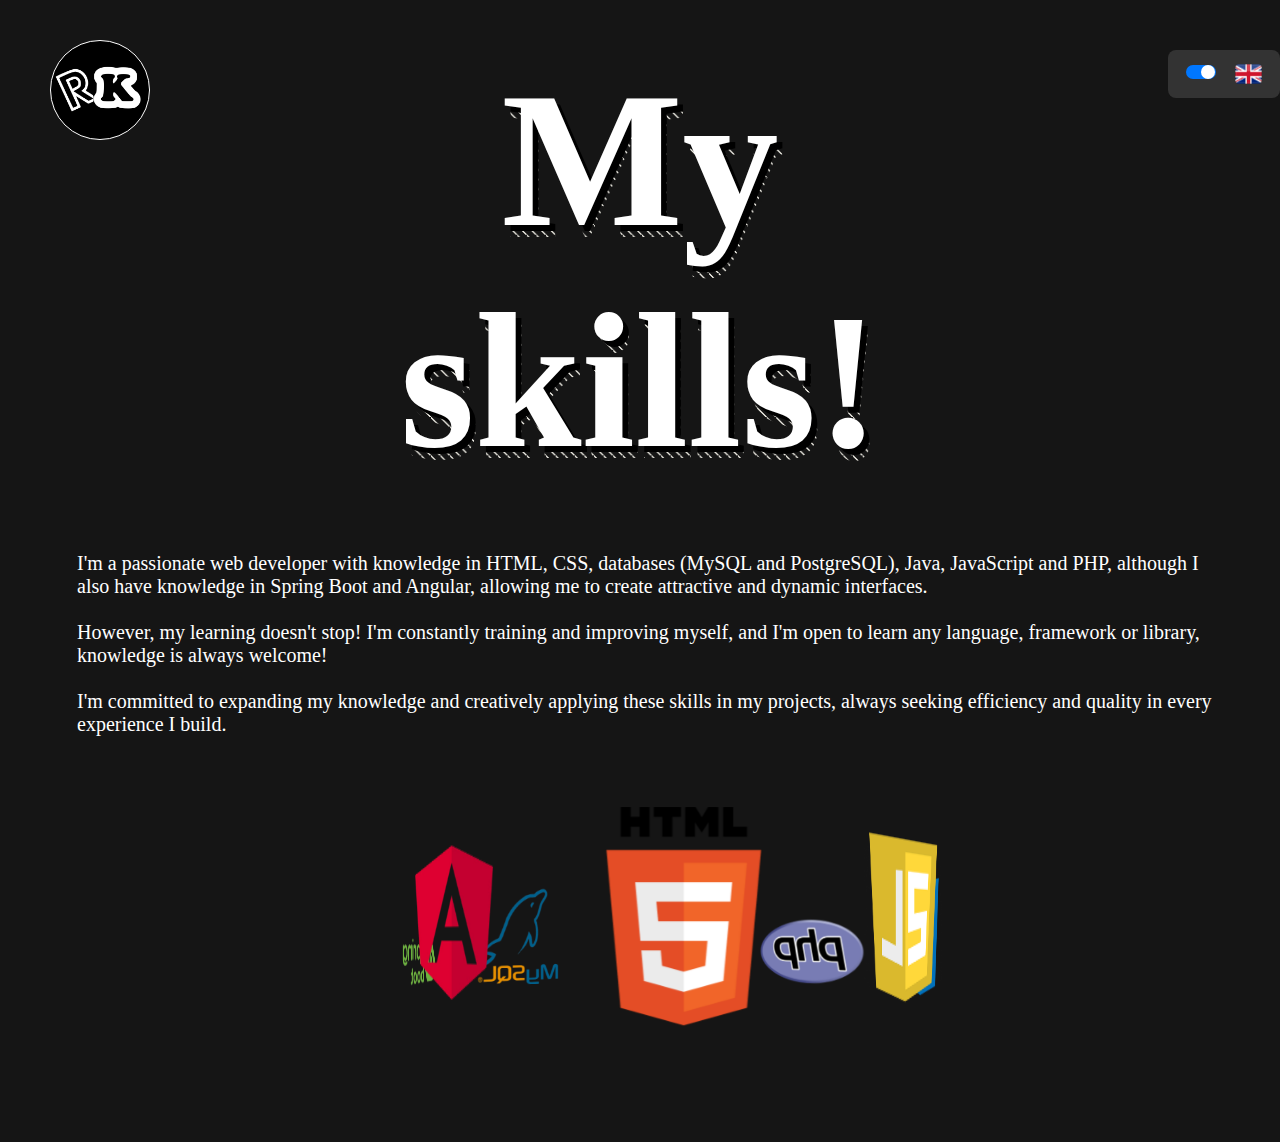
<file: htmls/skills.html>
<!DOCTYPE html>
<html lang="en">
<head>
    <meta charset="UTF-8">
    <meta name="viewport" content="width=device-width, initial-scale=1.0, maximum-scale=1.0, user-scalable=no">
    <link rel="stylesheet" href="../css/technologies.css">
    <script src="../js/skills.js"></script>
    <title>Skills</title>
</head>
<body>
    <div class="al-Logo">
      <a href="../index.html"><div class="logo"></div></a>
    </div>
    <div class="align-bar">
      <div class="horizontal-bar">
          <!-- Rounded switch -->
          <div>
              <label class="switch">
                  <input type="checkbox" onclick="changeLanguage()">
                  <span class="slider round"></span>
          </div>
          <img class="flag" id="flag" src="../img/UK_flag.png" alt="">
          </label>
      </div>
    </div>
    

    <h1 data-shadow='My skills!'>My skills!</h1>


    <div class="contenido">

      <div class="skills-text">
        <p data-es="Soy un apasionado desarrollador web con conocimientos en HTML, CSS, bases de datos (MySQL y PostgreSQL), Java, JavaScript y PHP, aunque también tengo conocimientos en Spring Boot y Angular, permitiéndome crear interfaces atractivas y dinámicas."
        data-en="I'm a passionate web developer with knowledge in HTML, CSS, databases (MySQL and PostgreSQL), Java, JavaScript and PHP, although I also have knowledge in Spring Boot and Angular, allowing me to create attractive and dynamic interfaces.">
        I'm a passionate web developer with knowledge in HTML, CSS, databases (MySQL and PostgreSQL), Java, JavaScript and PHP,
        although I also have knowledge in Spring Boot and Angular,
        allowing me to create attractive and dynamic interfaces.
        </p><br>
        <p data-es="Sin embargo, ¡mi aprendizaje no se detiene! Me sigo formando y mejoro constantemente, y estoy abierto a aprender cualquier lenguaje, framework o librería, ¡el conocimiento siempre es bienvenido!"
        data-en="However, my learning doesn't stop! I'm constantly training and improving myself, and I'm open to learn any language, framework or library, knowledge is always welcome!">
        However, my learning doesn't stop! I'm constantly training and improving myself,
        and I'm open to learn any language, framework or library, knowledge is always welcome!
          
        </p><br>
        <p data-es="Me comprometo a ampliar mis conocimientos y aplicar creativamente estas habilidades en mis proyectos, buscando siempre eficiencia y calidad en cada experiencia que construyo."
        data-en="I'm committed to expanding my knowledge and creatively applying these skills in my projects, always seeking efficiency and quality in every experience I build.">
        I'm committed to expanding my knowledge and creatively applying these skills in 
        my projects, always seeking efficiency and quality in every experience I build.
      </p>
      </div>

      <div id="wrapper">
        <div id="content">
          <div id="shape">
            <div class="plane p1"><img src="../img/html_TEC.png" alt=""></div>
            <div class="plane p2"><img src="../img/css_TEC.png" alt=""></div>
            <div class="plane p3"><img src="../img/js_TEC.png" alt=""></div>
            <div class="plane p4"><img src="../img/php_TEC.png" alt=""></div>
            <div class="plane p5"><img src="../img/java_TEC.png" alt=""></div>
            <div class="plane p6"><img src="../img/ts_TEC.png" alt=""></div>
            <div class="plane p7"><img src="../img/springBoot_TEC.png" alt=""></div>
            <div class="plane p8"><img src="../img/Angular_TEC.png" alt=""></div>
          </div>
        </div> 
      </div>
</body>
</html>
</file>
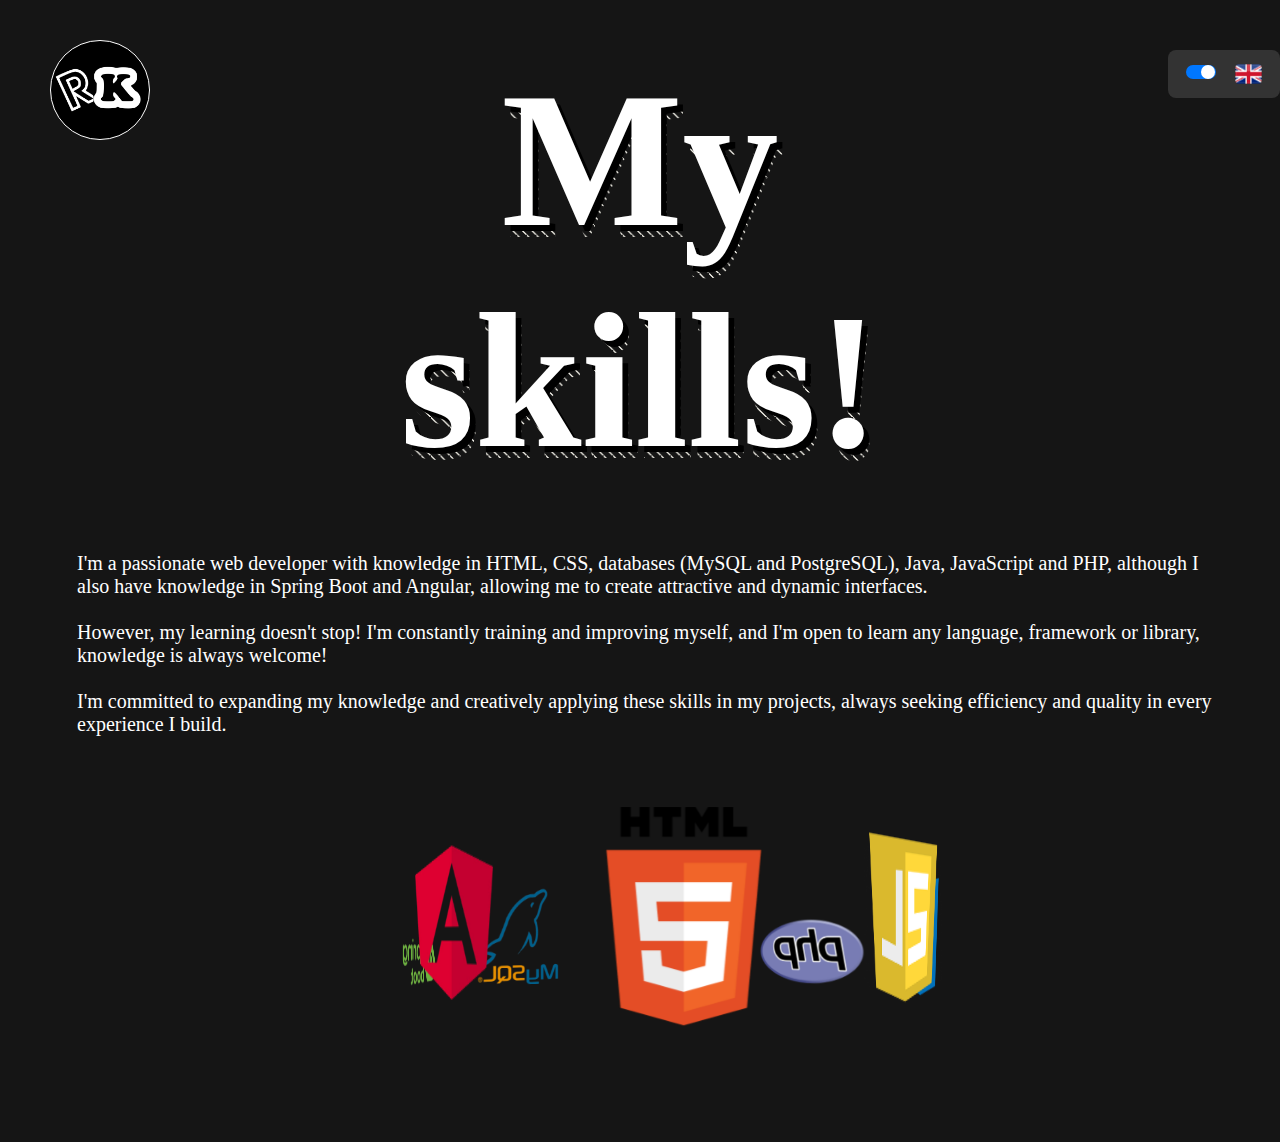
<file: htmls/technologies.html>
<!DOCTYPE html>
<html lang="en">
<head>
    <meta charset="UTF-8">
    <meta name="viewport" content="width=device-width, initial-scale=1.0, maximum-scale=1.0, user-scalable=no">
    <link rel="stylesheet" href="../css/technologies.css">
    <script src="../js/skills.js"></script>
    <title>Technologies</title>
</head>
<body>
    <div class="al-Logo">
      <a href="../index.html"><div class="logo"></div></a>
    </div>
    <div class="align-bar">
      <div class="horizontal-bar">
          <!-- Rounded switch -->
          <div>
              <label class="switch">
                  <input type="checkbox" onclick="changeLanguage()">
                  <span class="slider round"></span>
          </div>
          <img class="flag" id="flag" src="../img/UK_flag.png" alt="">
          </label>
      </div>
    </div>
    

    <h1 data-shadow='My skills!'>My skills!</h1>


    <div class="contenido">

      <div class="skills-text">
        <p data-es="Soy un apasionado desarrollador web con conocimientos en HTML, CSS, bases de datos (MySQL y PostgreSQL), Java, JavaScript y PHP, aunque también tengo conocimientos en Spring Boot y Angular, permitiéndome crear interfaces atractivas y dinámicas."
        data-en="I'm a passionate web developer with knowledge in HTML, CSS, databases (MySQL and PostgreSQL), Java, JavaScript and PHP, although I also have knowledge in Spring Boot and Angular, allowing me to create attractive and dynamic interfaces.">
        I'm a passionate web developer with knowledge in HTML, CSS, databases (MySQL and PostgreSQL), Java, JavaScript and PHP,
        although I also have knowledge in Spring Boot and Angular,
        allowing me to create attractive and dynamic interfaces.
        </p><br>
        <p data-es="Sin embargo, ¡mi aprendizaje no se detiene! Me sigo formando y mejoro constantemente, y estoy abierto a aprender cualquier lenguaje, framework o librería, ¡el conocimiento siempre es bienvenido!"
        data-en="However, my learning doesn't stop! I'm constantly training and improving myself, and I'm open to learn any language, framework or library, knowledge is always welcome!">
        However, my learning doesn't stop! I'm constantly training and improving myself,
        and I'm open to learn any language, framework or library, knowledge is always welcome!
          
        </p><br>
        <p data-es="Me comprometo a ampliar mis conocimientos y aplicar creativamente estas habilidades en mis proyectos, buscando siempre eficiencia y calidad en cada experiencia que construyo."
        data-en="I'm committed to expanding my knowledge and creatively applying these skills in my projects, always seeking efficiency and quality in every experience I build.">
        I'm committed to expanding my knowledge and creatively applying these skills in 
        my projects, always seeking efficiency and quality in every experience I build.
      </p>
      </div>

      <div id="wrapper">
        <div id="content">
          <div id="shape">
            <div class="plane p1"><img src="../img/html_TEC.png" alt=""></div>
            <div class="plane p2"><img src="../img/css_TEC.png" alt=""></div>
            <div class="plane p3"><img src="../img/js_TEC.png" alt=""></div>
            <div class="plane p4"><img src="../img/php_TEC.png" alt=""></div>
            <div class="plane p5"><img src="../img/java_TEC.png" alt=""></div>
            <div class="plane p6"><img src="../img/ts_TEC.png" alt=""></div>
            <div class="plane p7"><img src="../img/springBoot_TEC.png" alt=""></div>
            <div class="plane p8"><img src="../img/Angular_TEC.png" alt=""></div>
          </div>
        </div> 
      </div>
</body>
</html>
</file>
<file: css/technologies.css>
/*global styles*/
body {
    background: #111111fb;
    font-family: arial, helvetica, sans-serif;
    margin:0;
    padding:0;
    text-align: center;
    overflow-x: hidden;
  }
  html{
    padding: 0px;
    margin: 0px;
    width: 100%;
    height: 100%;
  }


  .al-Logo{
    width: 0%;
    height: 50px;
    padding-left: 50px;
    padding-top: 40px;
  }
  
  
  .logo{
    border: 1px solid white;
    width: 100px;
    height: 100px;
    background: url("../img/logo_mini.png");
    background-color: #000;
    background-repeat: no-repeat;
    background-position: 35%;
    background-size: 90%;
    border-radius: 50%;
  }
  .logo:hover{
    animation: flipped 1s forwards;
  }
  
  
  @keyframes flipped {
    from{
      transform: rotateY(0deg);
    }
    to{
      transform:rotateY(35deg);;
    }
  }

  



/* SWITCH SLIDER */


/* TURN ON-OFF LANGUAGE */
/* START */

/* The switch - the box around the slider */
.switch {
  position: relative;
  display: inline-block;
  width: 30px;
  height: 14px;
}

.flag{
  width: 27px;
  height: 20px;
}

/* Hide default HTML checkbox */
.switch input {
  opacity: 0;
  width: 0;
  height: 0;
}

/* The slider */
.slider {
  position: absolute;
  cursor: pointer;
  top: 0;
  left: 0;
  right: 0;
  bottom: 0;
  background-color: rgb(0, 119, 255);
  -webkit-transition: .4s;
  transition: .4s;
}

.slider:before {
  position: absolute;
  content: "";
  height: 14px;
  width: 14px;
  background-color: white;
  -webkit-transition: .4s;
  transition: .4s;
}

input:checked + .slider {
  background-color: #e6d924;
}

input:focus + .slider {
  box-shadow: 0 0 1px #2196F3;
}

input:checked + .slider:before {
  -webkit-transform: translateX(-16px);
  -ms-transform: translateX(-16px);
  transform: translateX(-16px);
}

/* Rounded sliders */
.slider.round {
  border-radius: 34px;
}

.slider.round:before {
  border-radius: 50%;
}



/* ENDS */




.horizontal-bar {
  display: flex;
  justify-content: space-evenly;
  align-items: center;
  width: 7em;
  height: 3rem;
  background-color: #333;
  animation: aparecerArriba 2s forwards;
  border-radius: 0.5em;
  z-index: 5;
}

@keyframes aparecerArriba {
  from {
      transform: translateY(-200%);
  }
  to {
      transform: translateY(-10%);
      position: fixed;
  }
}


.align-bar{
  width: 100%;
  display: flex;
  flex-direction: row;
  justify-content:flex-end;
  position: fixed;
  z-index: 6;
}




/* TITULO */

@import url(https://fonts.googleapis.com/css?family=Righteous);

*, *:before, *:after {
  margin: 0;
  padding: 0;
  box-sizing: border-box;
  position: relative;
  }

h1 {
  display: inline-block;
  color: white;
  font-family: 'Righteous', serif;
  font-size: 12em; 
  width: 42%;
  text-shadow: .03em .03em 0 rgb(0, 0, 0);
  }
  h1:after {
    content: attr(data-shadow);
    position: absolute;
    top: .06em; left: .06em;
    z-index: -1;
    text-shadow: none;
    background-image:
      linear-gradient(
        45deg,
        transparent 45%,
        hsla(48,20%,90%,1) 45%,
        hsla(48,20%,90%,1) 55%,
        transparent 0
        );
    background-size: .05em .05em;
    -webkit-background-clip: text;
    -webkit-text-fill-color: transparent;
  
    animation: shad-anim 15s linear infinite;
    }

@keyframes shad-anim {
  0% {background-position: 0 0}
  0% {background-position: 100% -100%}
  }


/* FIN TITULO */







/* CONTENIDO */
.contenido{
  padding-bottom: 0px;
  height: 650px;
  display: flex;
  flex-direction: row;
  justify-content: start;
  align-items: center;
}


.skills-text{
  padding-left: 100px;
  font-family: 'Righteous', serif;
  text-align: left;
  font-size: 30px;
  color: white;
  width: 60%;
  text-shadow: 12px 12px 12px solid rgb(236, 146, 9);
}

  
  #content {
    width: 500px;
    -webkit-perspective: 800;
    padding-left: 300px;
    perspective-origin: 50% 90px;
    transition: perspective, 1s;
  }
  
  #content:hover {
    perspective-origin: 50% -100px;
  }
  
  @keyframes spin {
    from { transform: rotateY(0); }
    to{ transform: rotateY(-360deg);}
  }
  
  #shape{
    margin: 0 auto;
    height: 200px;
    width: 200px;
    transform-style: preserve-3d;
    animation: spin 16s infinite linear;
    text-shadow: 0px  -1px  1px  #000;
     
  }
  
  .plane {
    position: absolute;
    height:250px;
    width: 250px;
    background-color: rgba(202, 202, 202, 0);
    border-radius: 50%;
    font-size: 10em;
    color: white;
  }
  
  .p1 img{
    width: 150px;
  }
  .p2 img{
    width: 100px;
  }
  .p3 img{
    width: 250px;
  }
  .p4 img{
    width: 150px;
  }
  .p5 img{
    width: 150px;
  }
  .p6 img{
    width: 120px;
  }
  .p7 img{
    width: 120px;
  }
  .p8 img{
    width: 150px;
  }
  
  #shape > .p1 {transform: translateZ(250px); }
  #shape > .p3 {transform: rotateY(45deg) translateZ(250px); }
  #shape > .p2 {transform: rotateY(90deg) translateZ(250px); }
  #shape > .p4 {transform: rotateY(135deg) translateZ(250px); }
  #shape > .p5 {transform: rotateY(180deg) translateZ(250px); }
  #shape > .p6 {transform: rotateY(225deg) translateZ(250px); }
  #shape > .p7 {transform: rotateY(270deg) translateZ(250px); }
  #shape > .p8 {transform: rotateY(315deg) translateZ(250px); }






@media (min-width:768px) and (max-width:1600px){
  .contenido{
    padding-top: 60px;
    flex-direction: column;
    gap: 7rem;
  }
  #content{
    padding-left: 10px;
  }

  .skills-text{
    width: 90%;
    justify-content: center;
    padding-left: 13px;
    font-size: 20px;
  }
}

@media (max-width:767px){
  .contenido{
    padding-top: 60px;
    flex-direction: column;
    gap: 7rem;
  }

  #content{
    padding-left: 10px;
  }
  h1 {
    padding-left: 40px;
    font-size: 6em; 
    width: 86%;
  }
  h1:after{
    padding-left: 40px;
  }

  .skills-text{
    width: 90%;
    justify-content: center;
    padding-left: 13px;
    font-size: 15px;
  }

  .al-Logo{
    padding-left: 10px;
    padding-top: 40px;
  }


  .logo{
    z-index: 5;
    width: 50px;
    height: 50px;
  }


.horizontal-bar{
  width: 7em;
  height: 3rem;
}

  .align-bar{
    width: 100%;
    display: flex;
    flex-direction: row;
    justify-content:flex-end;
    align-items: end;
  }
}
</file>
